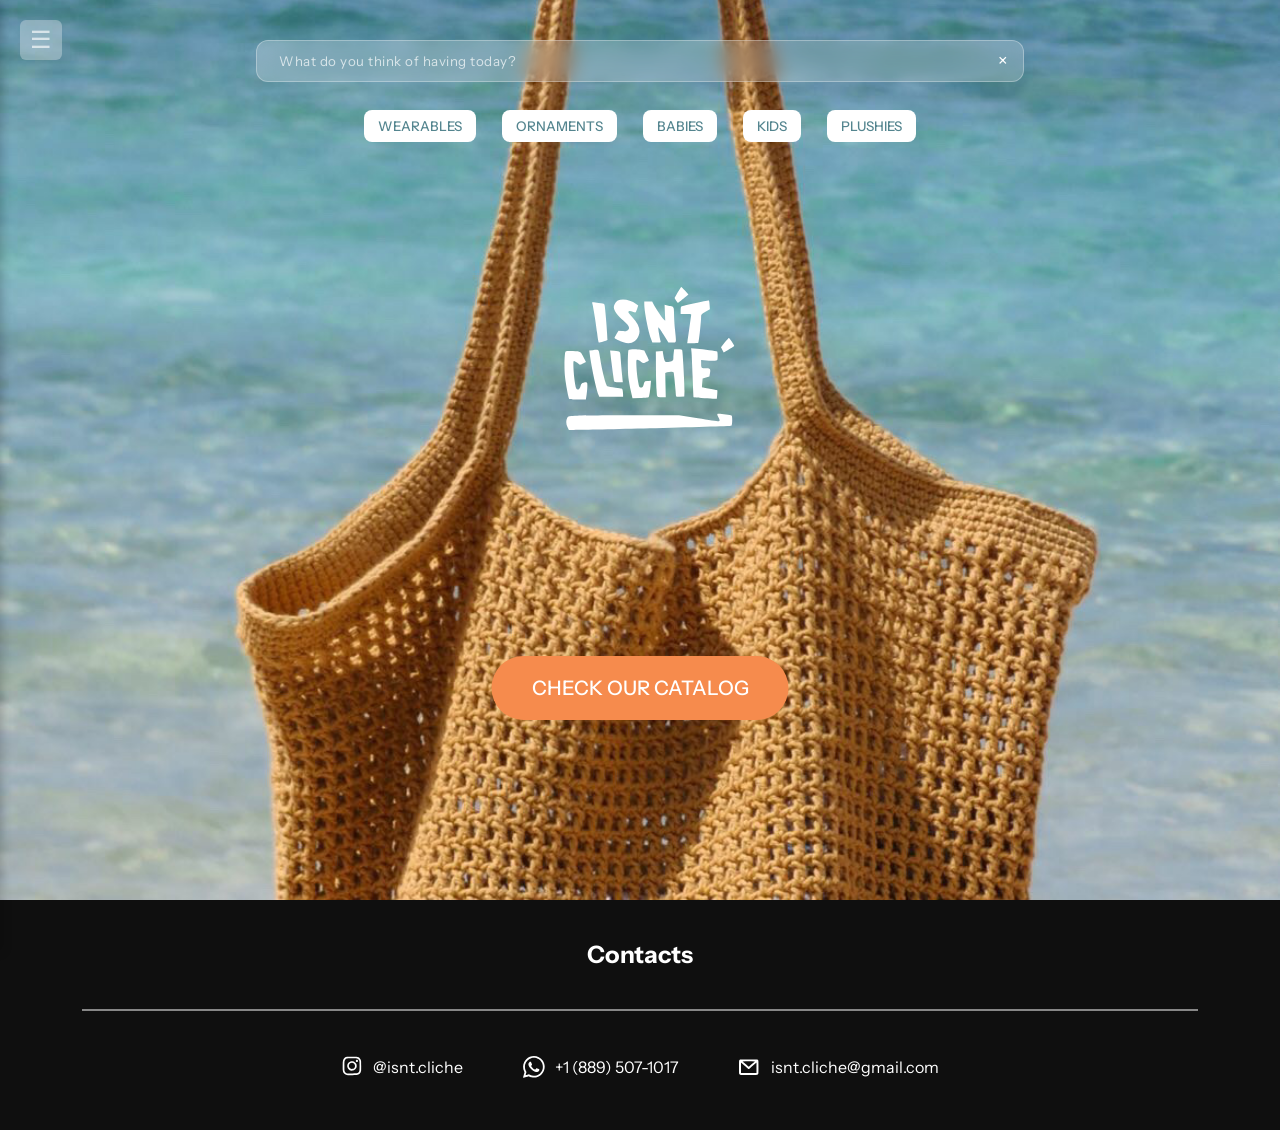
<file: testing_app.html>
<!DOCTYPE html>
<html lang="en">
<head>

    <!-- GOOGLE FONT -->
    <link rel="preconnect" href="https://fonts.googleapis.com">
    <link rel="preconnect" href="https://fonts.gstatic.com" crossorigin>
    <link href="https://fonts.googleapis.com/css2?family=Instrument+Sans:ital,wght@0,400..700;1,400..700&display=swap" rel="stylesheet">

    <meta charset="UTF-8">
    <title>Crochet Store</title>

<style>
body {
    margin: 0;
    font-family: "Instrument Sans", sans-serif;
}

/* HERO SECTION */
.hero {
    height: 100vh;
    background-image: url("Images/tote_bag.JPG");
    background-size: cover;
    background-position: center 30%;
    position: relative;
    color: white;
}

.contacts-section {
    background: rgb(15, 15, 15);
    height: 140px;
    padding: 40px 20px 50px;
    color: white;
    margin: 0;
    text-align: center;
}

.icon {
    width: 22px;
    height: 22px;
    fill: #ffffff; /* your orange */
    flex-shrink: 0; /* prevents squishing */
    transition: 0.3s;
}

.contacts-section h2 {
    margin-top: 0;   /* removes gap above */
    margin-bottom: 40px;
}

.contact-item:hover .icon {
    color: white;
}

.contact-line {
    height: 2px;
    background: white;
    width: 90%;
    margin: 20px auto;
    opacity: 0.5;
}

.contact-items {
    display: flex;
    justify-content: center;
    gap: 60px;
    margin-top: 30px;
}

.contact-item {
    display: flex;
    align-items: center;
    gap: 10px;
}

/* SIDE PANEL */
.side-panel {
    position: fixed;
    top: 0px;
    left: -250px;
    width: 250px;
    height: 100%;
    background: white;
    box-shadow: 2px 0 10px rgba(0,0,0,0.2);
    transition: left 0.3s ease;
    z-index: 1500;
    padding-top: 4%;
    
}



.side-panel h2 {
    margin-top: 40px; /* decrease this value */
    padding-left: 25px;
}


.side-panel.open {
    left: 0;
}

.menu-link {
    display: block;
    margin: 15px 0;
    color: rgb(165, 165, 165);
    text-decoration: none;
    font-size: 14px;
    transition: 0.3s;
    font-family:"Instrument Sans", sans-serif;
    padding-left: 10%;
}

.menu-link:hover {
    color: rgb(126, 126, 126);
    font-weight: 700;
}

/* MENU BUTTON */
.menu-btn {
    position: fixed;
    top: 20px;
    left: 20px;
    font-size: 24px;
    background: rgba(255, 255, 255, 0.3);
    border: none;
    border-radius: 6px;
    padding: 6px 10px;
    cursor: pointer;
    z-index: 2000;
    color:rgba(255, 255, 255, 0.644);
    transition: all 0.3s ease;
}

.menu-btn:hover {
    transform: scale(1.1);
    opacity: 0.7;
}

.menu-btn.active {
    background: rgb(255, 255, 255);
    color: #2b2b2b;
}

.side-panel.open ~ .hero .menu-btn {
    color: black;
    background-color: #2b2b2b00;
}
/* TOP SEARCH BAR */
.top-bar {
    position: absolute;
    top: 40px;
    left: 50%;
    transform: translateX(-50%);
    width: 60%;
}

.search-box {
    display: flex;
    align-items: center;
    padding-bottom: 4px;
    padding-top: 4px;
    padding-left: 14px;
    border-radius: 12px;
    background: rgba(255, 255, 255, 0.2);
    backdrop-filter: blur(10px);
    -webkit-backdrop-filter: blur(10px);
    border: 1px solid rgba(255, 255, 255, 0.3);
    position:relative;
    transition: all 0.3s ease; /* IMPORTANT */
    
}.search-box:hover {
    background: rgba(255, 255, 255, 0.3);
}

.search-box:focus-within {
    border: 1px solid rgba(255, 255, 255, 0.5);
    box-shadow: 0 0 10px rgba(255, 255, 255, 0.219);
    background: rgba(255, 255, 255, 0.35);
}


.search-box input {
    border: none;
    outline: none;
    flex: 1;
    padding: 8px;
    background: transparent;
    color: white;
    font-family: "Instrument Sans", sans-serif;
    letter-spacing: 0.5px;
    
}

.clear-btn {
    position: absolute;
    right: 15px;   /* controls how far from the edge */
    top: 50%;
    transform: translateY(-50%);
    cursor: pointer;
    color: white;
    font-size: 18px;
}

.search-box input::placeholder {
    color: rgba(255,255,255,0.7);
}

/* CATEGORY BUTTONS */
.categories {
    margin-top: 20px;
    text-align: center;
    color: blanchedalmond;
    display: flex;
    justify-content: center;
    flex-wrap: wrap;
    gap: 10px;
}

.categories button {
    margin: 8px;
    padding: 8px 14px;
    border: none;
    border-radius: 8px;
    background: white;
    cursor: pointer;
    font-family: "Instrument Sans", sans-serif;
    font-weight: 500;
    color: #54858f;
    text-transform: uppercase;
}

.categories button:hover {
    color: rgb(255, 123, 0);
    transform: translateY(-2px);
}

/* CENTER TEXT */
.center-text {
    position: absolute;
    top: 30%;
    left: 50%;
    transform: translate(-50%, -50%);
    font-size: 40px;
    font-weight: bold;
    text-align: center;
    pointer-events: none;
}

.logo {
    width: 1000px;
    fill: white;
    border: 2px red;
    display: block;
    padding-top: 30%;
}



/* CTA BUTTON */
.cta {
    position: absolute;
    bottom: 20%;
    left: 50%;
    transform: translateX(-50%);
    margin-bottom: 0;
}

.catalog-btn {
    display: block;
    text-align: center;

    padding: 20px 40px;
    font-size: 20px;

    background: #f68b4d;
    color: white;
    font-weight: 500;
    text-decoration: none; /* removes underline */

    border-radius: 40px;
    transition: all 0.3s ease;
}

.catalog-btn:hover {
    background: #f68b4d;
    transform: translateY(-2px);
    box-shadow: 2px 2px 10px rgba(36, 36, 36, 0.5);
}

.catalog-btn:active {
    transform: translateY(0);
}

.catalog-btn:focus {
    outline: none;
    border: 1px solid #ffffff;
    box-shadow: 0 0 10px rgba(255, 123, 0, 0.5);
}

.cta button:hover {
    background: #e0773d;
}
</style>

</head>

<body>

<!-- ✅ ONLY ONE SIDE PANEL -->
<div id="sidePanel" class="side-panel">
    <h2>Menu</h2>
    <a href="about.html" class="menu-link">More about the brand</a>
    <a href="catalog.html" class="menu-link">Products Catalog</a>
</div>

<div class="hero">

    <!-- MENU BUTTON -->
    <button class="menu-btn" onclick="togglePanel()">☰</button>

    <!-- SEARCH -->
    <div class="top-bar">
        <div class="search-box">
            <input type="text" placeholder="What do you think of having today?">
            <span class="clear-btn">&times;</span>
        </div>

        <div class="categories">
            <button>Wearables</button>
            <button>Ornaments</button>
            <button>Babies</button>
            <button>Kids</button>
            <button>Plushies</button>
        </div>
    </div>

    <!-- TITLE -->
    <div class="center-text">
        <svg viewBox="0 180 400 120" class="logo" preserveAspectRatio="xMidYMid meet">
            <g transform="translate(100, 0)">
                <path d="m 71.015786,242.9022 c -0.629231,-1.23339 -0.686898,-2.65261 -0.149972,-3.69091 0.373617,-0.7225 0.462173,-0.74851 3.108854,-0.91323 1.498355,-0.0933 11.475376,-0.182 22.171157,-0.19722 l 19.446875,-0.0277 7.57746,1.21862 c 4.16761,0.67024 7.82878,1.21862 8.13594,1.21862 0.71038,0 0.70838,-0.50943 -0.007,-1.72151 -0.33297,-0.56435 -0.46785,-1.0554 -0.32823,-1.19501 0.24245,-0.24245 5.09482,0.32075 5.63388,0.65391 0.40781,0.25204 0.37016,3.71749 -0.044,4.05404 -0.27209,0.22107 -55.907899,1.67608 -63.23004,1.65362 l -1.78056,-0.005 z m 0.698578,-11.32147 c -0.391573,-0.64205 -1.530918,-6.79922 -1.776359,-9.59969 -0.296586,-3.38404 -0.10861,-9.14483 0.306776,-9.40155 0.349951,-0.21628 4.498246,-0.15088 5.395836,0.0851 0.651907,0.17137 0.969351,0.56221 1.77641,2.18715 l 0.982659,1.97849 -1.209452,0.6148 c -1.201003,0.6105 -1.213414,0.61119 -1.77641,0.0992 -0.555743,-0.50539 -1.576349,-1.11088 -1.872479,-1.11088 -0.580213,0 0.260047,9.62555 0.954142,10.93012 0.472418,0.88792 1.321417,0.4374 1.712378,-0.90868 0.304855,-1.04961 0.472988,-1.24688 1.183878,-1.38906 1.519842,-0.30397 1.556166,-0.27412 1.556166,1.27869 0,0.79442 -0.133536,2.34223 -0.296747,3.43958 l -0.296746,1.99518 h -3.259514 c -1.792732,0 -3.313974,-0.0893 -3.380538,-0.19843 z m 52.774286,-0.35816 c -1.65567,-0.11904 -3.04185,-0.25087 -3.0804,-0.29294 -0.0386,-0.0421 -0.20322,-3.82698 -0.36592,-8.41088 -0.1627,-4.58391 -0.36482,-8.9767 -0.44915,-9.76176 l -0.15334,-1.42738 2.33893,0.18277 c 2.58925,0.20233 7.75816,0.91805 8.08385,1.11933 0.23873,0.14755 0.28376,2.7677 0.0577,3.35684 -0.14708,0.38327 -2.04386,0.40569 -5.47188,0.0647 l -0.99219,-0.0987 v 1.53401 c 0,1.72444 0.13375,1.85263 1.93987,1.85927 1.69889,0.006 1.88879,0.22927 1.60723,1.88766 l -0.23981,1.41247 -1.35349,0.36105 -1.35348,0.36105 -0.16253,1.74046 c -0.0894,0.95725 -0.13233,1.77066 -0.0954,1.80756 0.0369,0.0369 1.4058,0.29455 3.04198,0.57254 1.63618,0.27798 3.02363,0.55418 3.08322,0.61377 0.0596,0.0596 0.041,0.85127 -0.0413,1.75928 l -0.1497,1.65094 -1.6169,-0.0378 c -0.8893,-0.0208 -2.97154,-0.13518 -4.6272,-0.25422 z M 96.3275,228.42726 c -0.366581,-1.57619 -0.805424,-3.9969 -0.975206,-5.37935 -0.326416,-2.65781 -0.27442,-10.6639 0.07149,-11.00856 0.366451,-0.36513 3.240262,-0.43253 4.783326,-0.11219 l 1.50863,0.31319 0.91921,1.8253 c 0.50556,1.00392 0.9192,1.92529 0.9192,2.04749 0,0.23734 -1.68663,1.11394 -2.14329,1.11394 -0.1503,0 -0.66351,-0.29766 -1.14048,-0.66146 -0.47697,-0.3638 -1.080945,-0.66146 -1.342168,-0.66146 -0.437013,0 -0.463793,0.23777 -0.335256,2.97657 0.07683,1.6371 0.350911,4.13742 0.609063,5.55625 0.454792,2.49957 0.491239,2.57968 1.173671,2.57968 0.60925,0 0.75681,-0.16963 1.09327,-1.25677 0.38759,-1.25236 0.39344,-1.25706 1.66652,-1.33874 l 1.27756,-0.082 -0.18947,2.06634 c -0.22866,2.49366 -0.5398,4.27362 -0.79114,4.52597 -0.10201,0.10242 -1.59239,0.22567 -3.31195,0.2739 l -3.126474,0.0877 z m 11.02213,2.38064 c -0.52924,-0.10887 -0.5831,-0.3298 -0.75048,-3.07874 -0.0992,-1.6288 -0.19979,-5.69989 -0.22359,-9.04687 l -0.0433,-6.08542 1.3696,-0.0793 1.3696,-0.0793 0.34034,2.02547 c 0.38329,2.2811 0.75027,2.62354 2.41032,2.24914 1.36336,-0.30749 1.5216,-0.47192 1.5216,-1.58116 0,-0.55319 0.0757,-1.55819 0.16826,-2.23335 l 0.16825,-1.22755 h 1.53371 c 1.23217,0 1.5606,0.091 1.67051,0.46302 0.23871,0.80794 0.99846,14.67135 0.90986,16.6026 l -0.085,1.85209 -1.65365,0.0788 c -1.44418,0.0688 -1.65376,0.0185 -1.65456,-0.39688 -0.002,-0.89391 -0.80109,-8.94154 -0.92109,-9.27304 -0.1447,-0.39973 -1.68227,-0.43402 -2.66738,-0.0595 l -0.71342,0.27125 0.10088,4.82198 0.10088,4.82199 -1.19062,0.036 c -0.65485,0.0198 -1.4472,-0.0168 -1.76078,-0.0813 z m -23.923617,-0.80064 c -1.037759,-2.72951 -2.811652,-10.99764 -3.546405,-16.52982 l -0.164172,-1.23609 1.433407,-0.17909 c 2.452061,-0.30637 2.369303,-0.39742 2.89386,3.18372 0.717146,4.89595 2.282028,10.94145 2.920671,11.28324 0.287484,0.15386 1.746006,0.40661 3.24116,0.56168 2.7165,0.28173 2.718575,0.28249 2.874668,1.06296 0.08591,0.42957 0.156206,1.18287 0.156206,1.674 v 0.89297 H 88.46636 83.697311 Z m 6.247762,-5.43799 c -0.121968,-0.38256 -1.104655,-7.61279 -1.423257,-10.47176 l -0.216074,-1.93894 1.608295,0.17204 c 2.624309,0.28074 2.443879,0.0533 2.657562,3.35021 0.104706,1.61552 0.334416,4.35073 0.510467,6.07824 L 93.13086,224.9 h -1.675821 c -1.108032,0 -1.711547,-0.11206 -1.781264,-0.33073 z m 43.268615,-12.59567 -0.53845,-1.05545 1.46522,-1.87262 c 0.80587,-1.02994 1.56063,-1.87262 1.67723,-1.87262 0.23024,0 2.13902,2.77232 2.13902,3.10671 0,0.18389 -0.70585,0.65529 -3.35906,2.24335 l -0.84551,0.50607 z M 93.3677,208.91539 c -1.38037,-0.44189 -3.572562,-1.48932 -3.569392,-1.70547 0.0014,-0.0931 0.361367,-0.79509 0.800002,-1.55994 l 0.79752,-1.39064 1.441193,0.16939 c 1.109978,0.13045 1.594994,0.0686 2.110414,-0.26911 1.321528,-0.8659 0.737808,-2.00323 -2.332736,-4.54516 -1.614058,-1.33619 -3.07672,-3.50688 -3.080976,-4.57239 -0.004,-0.99608 0.800682,-2.41252 1.607555,-2.82977 1.775273,-0.91803 5.139066,-0.29613 7.295736,1.34885 l 0.851032,0.64911 -0.415654,1.25581 c -0.228609,0.69069 -0.497811,1.34783 -0.598225,1.46031 -0.100414,0.11248 -0.634269,0.0158 -1.186343,-0.21489 -1.044244,-0.43632 -1.735751,-0.36538 -1.735751,0.17804 0,0.17411 0.715733,1.06193 1.590518,1.97293 2.602912,2.71066 3.438427,5.20443 2.497896,7.45544 -1.08183,2.58919 -3.229346,3.50773 -6.072789,2.59749 z m 25.65195,-0.48571 c 0.1677,-1.00392 1.46784,-10.42704 1.46784,-10.63853 0,-0.0788 -0.9525,-0.14324 -2.11667,-0.14324 h -2.11666 v -1.43959 c 0,-0.79178 0.1039,-1.50381 0.23089,-1.58229 0.501,-0.30964 10.91552,-2.58865 11.07961,-2.42456 0.0963,0.0963 0.22324,0.93131 0.28209,1.85558 l 0.10701,1.68048 -1.74876,0.97796 c -1.37688,0.77 -1.74876,1.10936 -1.74876,1.59585 0,2.45174 -0.85473,10.58866 -1.13069,10.76397 -0.17848,0.11339 -1.25265,0.20799 -2.38703,0.21022 l -2.06251,0.004 z m -36.198448,-3.43045 c -0.415086,-3.62264 -1.532966,-10.402 -1.927429,-11.68885 -0.141801,-0.46259 -0.04463,-0.48755 1.265374,-0.3249 3.916467,0.48625 3.630195,0.36615 3.770453,1.58182 0.514881,4.46272 1.186457,13.27255 1.023521,13.42669 -0.222875,0.21085 -2.9056,1.03101 -3.372408,1.03101 -0.18798,0 -0.468765,-1.4883 -0.759511,-4.02577 z m 21.558478,2.50441 c -1.16436,-3.15247 -2.67196,-10.97764 -2.67617,-13.89062 l -10e-4,-0.99219 h 1.58212 1.58212 l 0.56457,1.12448 c 0.82169,1.63659 3.26018,5.25962 4.01416,5.96411 l 0.6489,0.6063 -0.13279,-3.22418 -0.13279,-3.22418 0.73022,0.18327 c 0.40162,0.1008 1.10328,0.25381 1.55925,0.34001 1.38743,0.2623 1.49003,0.47432 1.49591,3.09123 0.003,1.32825 0.18012,4.20094 0.39364,6.38375 0.55558,5.67999 0.66906,5.16154 -1.12667,5.14737 l -1.52135,-0.012 -1.97688,-3.22914 c -1.21976,-1.99244 -2.01184,-3.05523 -2.0682,-2.77504 -0.0831,0.4132 0.51083,3.98798 0.90265,5.43287 0.15534,0.57283 0.0965,0.59532 -1.55696,0.59532 h -1.71838 z m 10.08854,-15.23172 c -0.32742,-0.48095 -0.59531,-0.97108 -0.59531,-1.08916 0,-0.20056 2.28331,-4.09243 2.57131,-4.38276 0.0722,-0.0728 0.75988,0.56774 1.52824,1.42334 l 1.39702,1.55563 -0.83006,0.7003 c -1.36023,1.1476 -3.29398,2.67086 -3.38812,2.66892 -0.0483,-0.001 -0.35566,-0.39532 -0.68308,-0.87627 z" />
            </g>
        </svg>
    </div>

    <!-- CTA -->
    <div class="cta">
        <a href="catalog.html" class="catalog-btn">
    CHECK OUR CATALOG
        </a>
    </div>

</div>

<div class="contacts-section">
    <h2>Contacts</h2>

    <div class="contact-line"></div>

    <div class="contact-items">
        <div class="contact-item">
            
            <svg class="icon" viewBox="250 40 100 100">
                <path d="m 281.54375,126.97306 c -6.77563,-0.4662 -12.22997,-2.57353 -16.11114,-6.22464 -4.76138,-4.47917 -6.84522,-9.3966 -7.44314,-17.5643 -0.32486,-4.437577 -0.32079,-31.753076 0.005,-36.276305 0.92403,-12.813326 7.24144,-20.61349 18.65409,-23.032364 3.72957,-0.790472 13.21805,-1.107892 28.04583,-0.938224 7.13052,0.08159 14.08124,0.282239 15.44604,0.445883 3.34746,0.401374 6.53321,1.341372 9.55709,2.819947 2.18495,1.068371 2.86072,1.578066 5.16931,3.89893 2.9549,2.970607 4.04481,4.746499 5.38371,8.772184 1.44102,4.332717 1.48552,5.124846 1.48552,26.441457 0,15.393852 -0.0772,20.003352 -0.36103,21.563542 -2.04318,11.23016 -8.7575,17.92462 -19.81304,19.75443 -2.15028,0.35589 -5.42308,0.43869 -19.64572,0.49702 -9.3861,0.0385 -18.55391,-0.0324 -20.37292,-0.15756 z m 39.35515,-8.02907 c 7.11602,-1.38355 11.16675,-5.24222 12.66534,-12.06482 0.66404,-3.02318 0.96421,-12.900837 0.80805,-26.590626 -0.16004,-14.030594 -0.3571,-16.440574 -1.62352,-19.855125 -1.24298,-3.35133 -4.01593,-6.37624 -7.15189,-7.801744 -3.8189,-1.735941 -8.15299,-2.090024 -25.66459,-2.096726 -22.04654,-0.0084 -25.41381,0.558752 -29.80387,5.020235 -2.12968,2.164326 -3.22829,4.320948 -4.02132,7.894025 -0.54989,2.477618 -0.56637,3.105888 -0.56637,21.601835 0,18.495946 0.0165,19.124216 0.56637,21.601836 0.81843,3.68753 1.91093,5.79939 4.16744,8.05591 2.9753,2.9753 6.10104,4.17146 12.01505,4.59793 1.69984,0.12258 10.59156,0.18653 19.75937,0.14211 13.96903,-0.0677 17.02202,-0.14944 18.84994,-0.50484 z M 297.13421,106.6341 c -5.32299,-0.7379 -10.74121,-3.74277 -14.00184,-7.765217 -1.73849,-2.144671 -3.58344,-5.738436 -4.27204,-8.321476 -0.79543,-2.983767 -0.79914,-7.915737 -0.008,-10.732071 1.22551,-4.363087 3.04122,-7.413074 6.19759,-10.410575 2.46257,-2.338617 4.87407,-3.786365 8.13559,-4.884203 2.14225,-0.72109 3.00208,-0.864202 5.82083,-0.968836 4.10213,-0.152274 6.91758,0.43641 10.45104,2.185219 4.39468,2.17505 7.70809,5.486799 9.79401,9.789103 1.7382,3.585104 2.09178,5.186717 2.10282,9.525 0.0113,4.440188 -0.33499,5.963547 -2.23281,9.82236 -2.7006,5.491096 -7.84261,9.663616 -13.78029,11.182116 -2.35086,0.6012 -6.12448,0.86724 -8.20681,0.57858 z m 6.94708,-8.19258 c 2.33255,-0.802516 3.54241,-1.527892 5.30121,-3.178347 2.97426,-2.791045 4.44042,-6.120858 4.44042,-10.084668 0,-3.922674 -1.39504,-7.23851 -4.22796,-10.049336 -2.91357,-2.890846 -6.19775,-4.119599 -10.44449,-3.907731 -12.17099,0.607207 -17.73911,15.116259 -9.12453,23.776124 3.70003,3.719486 9.28031,5.086808 14.05535,3.443958 z m 16.75309,-31.043881 c -3.37397,-1.196224 -4.54116,-4.977128 -2.45454,-7.951022 0.76503,-1.090329 2.47785,-1.879839 4.0489,-1.866304 2.83383,0.02442 4.96352,2.175243 4.96352,5.012783 0,1.991924 -0.96703,3.542477 -2.76954,4.440704 -1.45768,0.726391 -2.48695,0.825244 -3.78834,0.363839 z"/>
            </svg>

            <p>@isnt.cliche</p>
        </div>

        <div class="contact-item">
            <svg class="icon" viewBox="0 0 64 64" fill="currentColor">
                <path d="m 0.17016988,62.759412 c 0.0936,-0.37291 1.08747002,-4.02251 2.20862002,-8.11021 l 2.0384504,-7.4322 -0.8955804,-1.79612 c -4.25665002,-8.53695 -4.33404002,-18.78208 -0.207,-27.40291 1.6950504,-3.54073 3.3530704,-5.90194 6.0752204,-8.6518108 14.0573297,-14.200526 37.3797227,-11.947336 48.4546627,4.6812308 8.146635,12.23184 6.734279,28.34526 -3.421607,39.03677 -7.508098,7.90407 -18.725566,11.38496 -29.290356,9.08908 -2.36999,-0.51503 -5.78841,-1.68412 -7.50382,-2.56627 l -1.02154,-0.52533 -3.74096,0.97935 c -2.05753,0.53864 -5.7941597,1.51869 -8.3036097,2.17789 L -1.2259574e-7,63.437422 Z M 35.45133,57.281672 c 11.159163,-1.70149 19.666607,-9.89497 21.988628,-21.17717 0.469242,-2.27994 0.389983,-7.51386 -0.152254,-10.05417 -1.300754,-6.09386 -4.88533,-11.70404 -9.930119,-15.54152 -2.329972,-1.7723708 -6.502912,-3.7643908 -9.392705,-4.4837808 -3.45114,-0.85912 -9.37411,-0.857947 -12.5496,0.002 -9.5371,2.58419 -16.5209997,9.5421508 -19.1291097,19.0580408 -0.45127,1.64649 -0.55723,2.81119 -0.5692,6.25644 -0.0182,5.23686 0.44964,7.25534 2.77507,11.97279 l 1.5978997,3.24153 -1.2406797,4.51088 c -0.68236,2.48099 -1.17024,4.58132 -1.08416,4.6674 0.0861,0.0861 2.2550297,-0.40042 4.8198797,-1.08111 l 4.66337,-1.23762 2.68535,1.32403 c 5.21123,2.56945 10.09241,3.36899 15.51763,2.54178 z m 2.03054,-11.00179 c -2.03353,-0.50937 -6.5211,-2.41829 -8.15684,-3.46976 -4.14818,-2.66647 -7.86533,-6.40935 -10.82561,-10.90054 -2.89658,-4.39455 -3.50161,-8.06719 -1.87372,-11.3739 0.4615,-0.93744 1.31453,-2.13398 1.89563,-2.65896 0.98067,-0.88598 1.17763,-0.95451 2.74316,-0.95451 1.08086,0 1.79155,0.12642 1.97876,0.35198 0.37964,0.45745 3.21225,7.28002 3.21225,7.73698 0,0.19233 -0.59531,1.1362 -1.32292,2.0975 -0.7276,0.96129 -1.32291,1.89679 -1.32291,2.07887 0,1.02374 3.13754,4.86427 5.56631,6.81348 1.94715,1.5627 5.81128,3.56872 6.4225,3.33418 0.22926,-0.088 1.16079,-1.0664 2.07008,-2.17427 1.352405,-1.64778 1.758373,-1.98792 2.231011,-1.8693 0.317776,0.0798 2.110593,0.89059 3.98404,1.80186 3.256132,1.58382 3.409938,1.69499 3.489586,2.52225 0.04583,0.47597 -0.102051,1.50305 -0.328615,2.2824 -0.477491,1.64251 -1.85993,3.06582 -3.823361,3.93638 -1.391183,0.61683 -4.364646,0.8398 -5.939351,0.44536 z"/>
            </svg>

            <p>+1 (889) 507-1017</p>
        </div>

        <div class="contact-item">
            <svg class="icon" viewBox="0 -10 64 64" fill="currentColor">
                <path d="m 3.1446218,44.444458 c -1.301372,-0.6875 -2.49445204,-2.19 -2.84525104,-3.58315 -0.399163,-1.58523 -0.399163,-35.1582601 0,-36.7434801 0.358134,-1.42228 1.56001004,-2.91167 2.90209904,-3.59636006 0.995035,-0.50763 1.662621,-0.521479996739 25.1203652,-0.521479996739 23.457744,0 24.125329,0.01389999674 25.120365,0.521479996739 1.342089,0.68469006 2.543965,2.17408006 2.902099,3.59636006 0.399163,1.58522 0.399163,35.1582501 0,36.7434801 -0.358134,1.42227 -1.56001,2.91167 -2.902099,3.59635 -0.995603,0.50792 -1.650702,0.52119 -25.17597,0.5098 -23.3500382,-0.0113 -24.1859752,-0.0287 -25.1216082,-0.523 z M 50.811418,24.427818 V 9.4327379 l -0.595312,0.53424 C 47.193531,12.679428 30.420509,27.242728 29.91661,27.592168 c -0.838365,0.58137 -2.351185,0.58137 -3.189549,0 C 26.223161,27.242728 9.4501388,12.679428 6.4275638,9.9669779 l -0.595312,-0.53424 V 24.427818 39.422898 H 28.321835 50.811418 Z m -13.306656,-10.93408 8.923826,-7.8052101 -9.053376,-0.0696 c -4.979357,-0.0383 -13.126837,-0.0383 -18.105512,0 l -9.052135,0.0696 8.985989,7.8678401 c 4.942294,4.32732 9.074053,7.83966 9.181686,7.80521 0.107633,-0.0344 4.211418,-3.57498 9.119522,-7.86784 z"/>
            </svg>

            <p>isnt.cliche@gmail.com</p>
        </div>
    </div>
</div>

<script>
function goToCatalog() {
    alert("Going to catalog...");
}

function togglePanel() {
    const panel = document.getElementById("sidePanel");
    const btn = document.querySelector(".menu-btn");

    panel.classList.toggle("open");

    // change icon
    if (panel.classList.contains("open")) {
        btn.textContent = "✕";
    } else {
        btn.textContent = "☰";
    }
}
</script>

</body>
</html>
</file>
